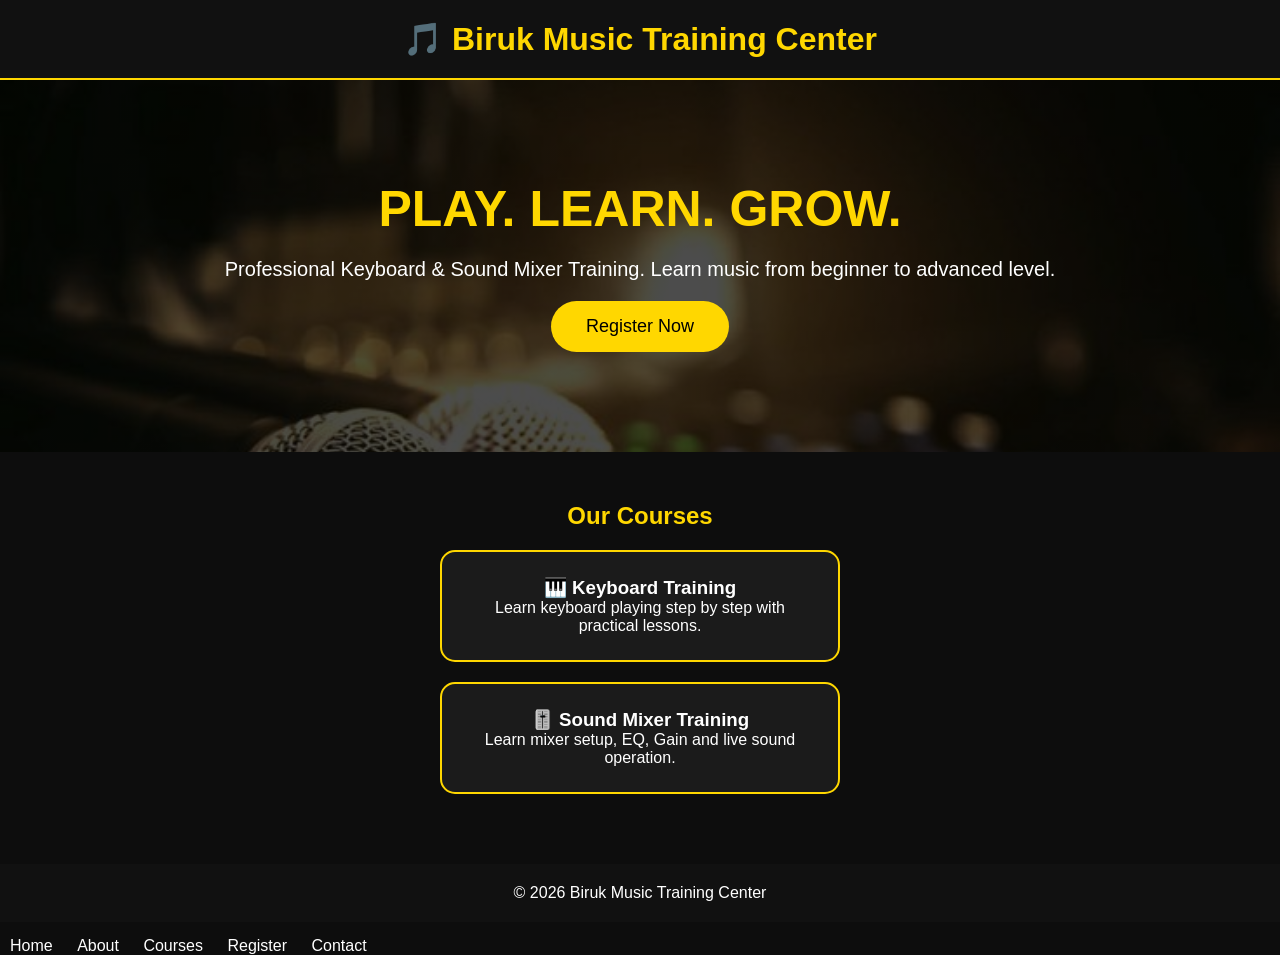
<file: index.html>
<!DOCTYPE html>
<html lang="en">

<head>
    <meta charset="UTF-8">
    <meta name="viewport" content="width=device-width, initial-scale=1.0">
    <title>Biruk Music Training Center</title>

    <link rel="stylesheet" href="style.css">
</head>

<body>

<header>
    <h1>🎵 Biruk Music Training Center</h1>

</header>


<section class="hero">

    <h2>PLAY. LEARN. GROW.</h2>

    <p>
        Professional Keyboard & Sound Mixer Training.
        Learn music from beginner to advanced level.
    </p>

<a href="https://forms.gle/DATkgBswBKPGag3E6" target="_blank">
    <button>Register Now</button>
</a>

</section>


<section class="courses">

<h2>Our Courses</h2>

<div class="card">
    <h3>🎹 Keyboard Training</h3>
    <p>
    Learn keyboard playing step by step with practical lessons.
    </p>
</div>


<div class="card">
    <h3>🎚️ Sound Mixer Training</h3>
    <p>
    Learn mixer setup, EQ, Gain and live sound operation.
    </p>
</div>

</section>


<footer>
<p>
© 2026 Biruk Music Training Center
</p>
</footer>


</body>
</html><nav>
    <a href="#">Home</a>
    <a href="#">About</a>
    <a href="#">Courses</a>
    <a href="register.html">Register</a>
    <a href="#">Contact</a>
</nav>
</file>
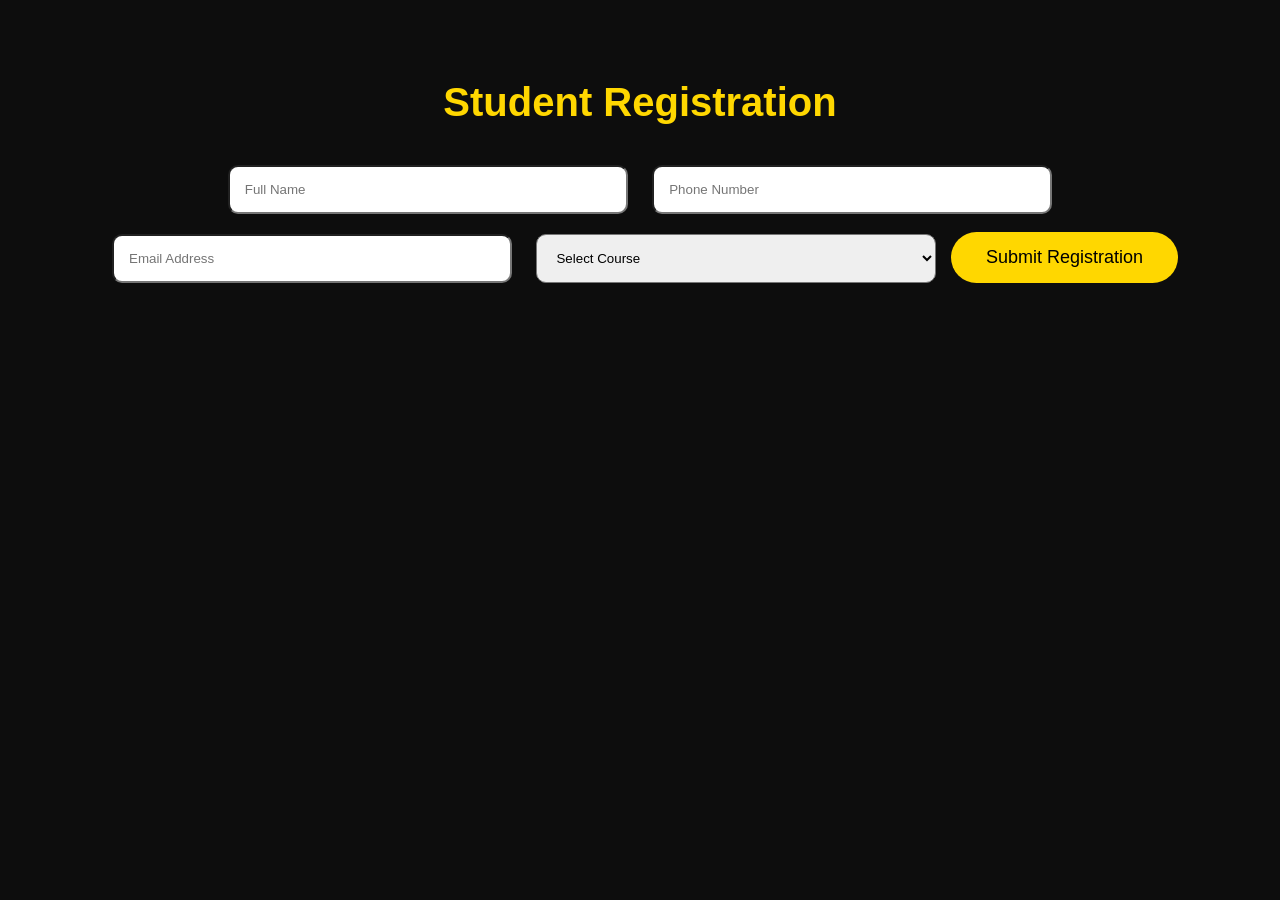
<file: register.html>
<!DOCTYPE html>
<html lang="en">

<head>
<meta charset="UTF-8">
<meta name="viewport" content="width=device-width, initial-scale=1.0">

<title>Student Registration</title>

<link rel="stylesheet" href="style.css">

</head>


<body>


<section class="register">

<h2>Student Registration</h2>


<form>

<input type="text" placeholder="Full Name" required>


<input type="tel" placeholder="Phone Number" required>


<input type="email" placeholder="Email Address">


<select>

<option>Select Course</option>

<option>Keyboard Training</option>

<option>Sound Mixer Training</option>

</select>


<button type="submit">
Submit Registration
</button>


</form>


</section>


</body>
</html>
</file>
<file: style.css>
*{
    margin:0;
    padding:0;
    box-sizing:border-box;
    font-family:Arial,sans-serif;
}


body{
    background:#0d0d0d;
    color:white;
}



header{
    padding:20px;
    background:#111;
    text-align:center;
    border-bottom:2px solid gold;
}


header h1{
    color:gold;
}


nav{
    margin-top:15px;
}


nav a{
    color:white;
    text-decoration:none;
    margin:10px;
}



.hero{
    text-align:center;
    padding:100px 20px;
    background:
    linear-gradient(rgba(0,0,0,.7),rgba(0,0,0,.7)),
    url("hero.jpg");

    background-size:cover;
}


.hero h2{
    color:gold;
    font-size:50px;
}


.hero p{
    font-size:20px;
    margin:20px;
}



button{
    padding:15px 35px;
    background:gold;
    color:black;
    border:none;
    border-radius:30px;
    cursor:pointer;
    font-size:18px;
}



.courses{
    padding:50px 20px;
    text-align:center;
}


.courses h2{
    color:gold;
}


.card{
    background:#1b1b1b;
    padding:25px;
    margin:20px auto;
    max-width:400px;
    border:2px solid gold;
    border-radius:15px;
}



.register{
    text-align:center;
    padding:80px 20px;
}


.register h2{
    color:gold;
    font-size:40px;
    margin-bottom:30px;
}


input,select{
    width:90%;
    max-width:400px;
    padding:15px;
    margin:10px;
    border-radius:10px;
}



footer{
    text-align:center;
    padding:20px;
    background:#111;
}@media(max-width:768px){

    header{
        flex-direction:column;
        text-align:center;
    }

    nav{
        margin-top:15px;
    }

    nav a{
        display:inline-block;
        margin:8px;
    }

    .hero{
        padding:70px 15px;
    }

    .hero h2{
        font-size:35px;
    }

    .hero p{
        font-size:18px;
    }

    .card{
        width:90%;
    }

    input,
    select{
        width:95%;
    }

}
</file>
